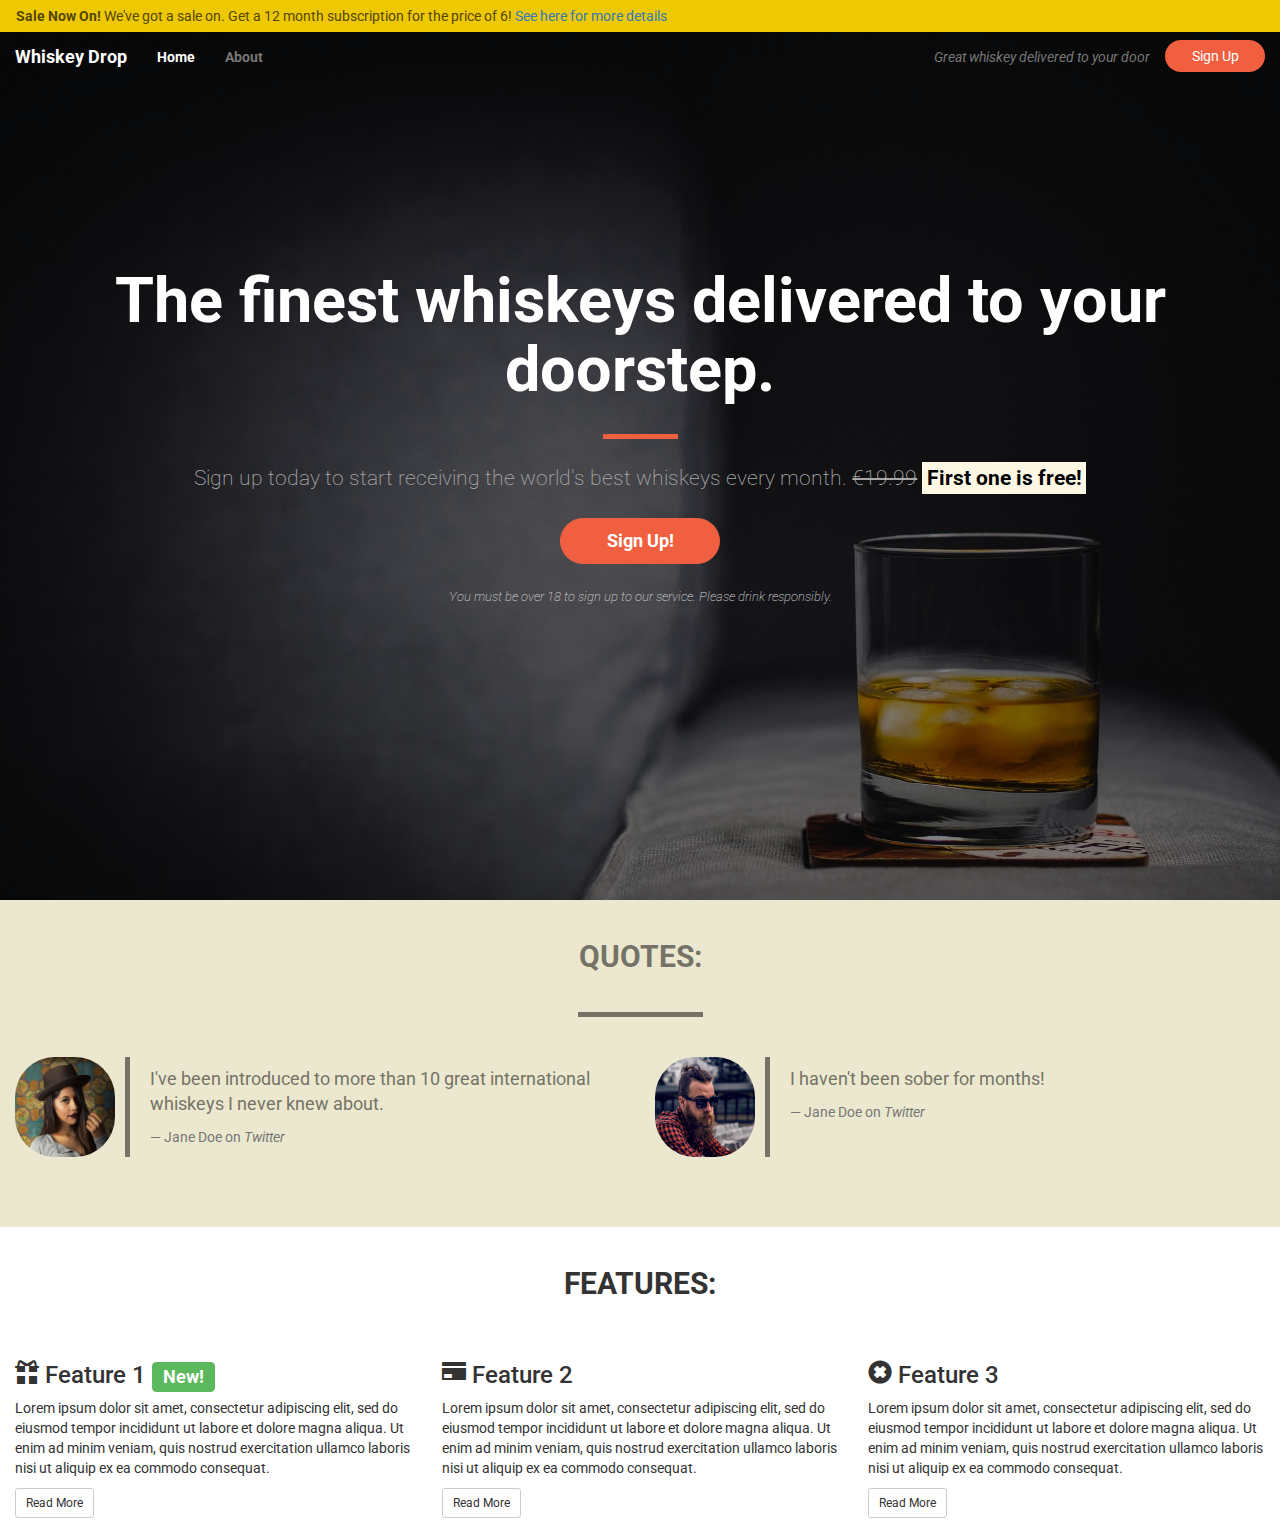
<file: index.html>
<!DOCTYPE html>
<html lang="en-us">

<head>
    <meta charset="utf-8">
    <meta name="viewport" content="width=device-width, initial-scale=1.0">
    <title>Whiskey Drop | Taste a new whiskey every month</title>
    <link rel="stylesheet" href="https://maxcdn.bootstrapcdn.com/bootstrap/3.3.7/css/bootstrap.min.css">
	<!-- Link to Google Font Styles below bootstrap link but above user stylesheet. -->
    <link href="https://fonts.googleapis.com/css?family=Roboto:400,400i,700,700i" rel="stylesheet">
    <link rel="stylesheet" href="css/style[challenge].css">
</head>

<body>
	<!-- Nav & Alert Elements Added back in-->
    <!--Nav-->
    <nav class="navbar navbar-default">
		<!--Alert moved to top of page because it was using too much real-estate under the callout  & because it was affecting Navbar view where it was-->
		<!--Alert-->	
		<!-- Alert container-->
		<div class="container-fluid alert-container hidden-xs">
			<div class="row">
				<div class="col-xs-12">
					<div class="site-wide-alert alert alert-warning"> <!-- site-wide-alert class added to target alert style-->
						<strong>Sale Now On!</strong> We've got a sale on. Get a 12 month subscription for the price of 6! <a href="">See here for more details</a>
					</div>
				</div>
			</div>
		</div>
		
        <div class="container-fluid">
            <!--Logo-->
            <div class="navbar-header">
                <a href="/" class="navbar-brand">
                    Whiskey Drop
                </a>
                <!-- Hamburger type Dropdown added and altered to suite style of page for mobile experience-->
				<button type="button" class="navbar-toggle collapsed" data-toggle="collapse" data-target="#navbar">
                    <span class="sr-only">Toggle navigation</span>
                    <span class="icon-bar"></span>
                    <span class="icon-bar"></span>
                    <span class="icon-bar"></span>
                </button>
            </div>
			
            <!--Navbar-->
            <ul class="nav navbar-nav">
                <li class="active"><a href="/">Home</a></li>
                <li><a href="">About</a></li>
                <li class="visible-xs"><a href="">Sign In</a></li>
            </ul>

            <!--Message-->
            <div class="navbar-header navbar-right hidden-xs">
                <a href="/login" class='btn btn-default navbar-btn'>Sign Up</a>
                <p class="navbar-text"><i>Great whiskey delivered to your door</i></p>
            </div>
        </div>
    </nav>
    
	<!-- Callout -->
	<!-- Callout container added -->
	<div class="container-fluid callout-container">
		<div class="opaque-overlay">&nbsp;</div>		
		<div class="row">
			<div class="col-xs-12">
				<section class="callout jumbotron text-center">
						<h1>The finest whiskeys delivered to your doorstep.</h1>
						<hr class='block-divider block-divider--orange'>
						<p class="lead">Sign up today to start receiving the world's best whiskeys every month. <s class="hidden-xs">€19.99</s> <span class="visible-xs"><br></span> <strong><mark>First one is free!</mark></strong></p>
						<p><button class="btn btn-lg btn--cta btn--red" data-toggle='modal' data-target='#signUpModal'>Sign Up!</button></p>
						<p class="text-muted"><small>You must be over 18 to sign up to our service. Please drink responsibly.</small></p>
				</section>
			</div>
		</div>		
	</div>	
	<!-- /.callout -->
	
	<!-- Quotes -->
	<!-- Quotes container added -->	
	<div class="container-fluid quotes-container"> 
		<section class="quotes">				
            <div class="row">
                <div class="col-xs-12">
                    <div class="page-header">
                        <h2 class="text-uppercase">Quotes:</h2>
                    </div>
                </div>
            </div>
			<hr class='block-divider block-divider--quotes'> <!-- adding block divider for quotes -->
            <div class="row">
                <div class="col-xs-12 col-md-6">
                    <div class="media">
                        <div class="media-left hidden-xs"> <!-- removing images on mobile -->
                            <img src="images/girl-image.png" class="img-circle media-object" height=100 width=100>
                        </div>
                        <div class="media-body">
                            <blockquote class="quote">
                                <p>I've been introduced to more than 10 great international whiskeys I never knew about.</p>
                                <footer>Jane Doe on <cite title="Twitter">Twitter</cite></footer>
                            </blockquote>
                        </div>
                    </div>
                </div>
                <div class="col-xs-12 col-md-6">
                    <div class="media">
                        <div class="media-left hidden-xs">
                            <img src="images/guy-image.png" class="img-circle media-object" height=100 width=100>
                        </div>
                        <div class="media-body">
                            <blockquote class="quote">
                                <p>I haven't been sober for months!</p>
                                <footer>Jane Doe on <cite title="Twitter">Twitter</cite></footer>
                            </blockquote>
                        </div>
                    </div>
                </div>
            </div>
        </section>
	</div>
    <!-- /.quotes -->

	<!-- Features -->
	<!-- Features container added -->	
	<div class="container-fluid Features-container">        
        <section class="features">
            <div class="row">
                <div class="col-xs-12">
                    <div class="page-header">
                        <h2 class="text-uppercase">Features:</h2>
                    </div>
                </div>
            </div>
            <div class="row">
                <div class="col-xs-12 col-md-6 col-lg-4">
                    <div class="feature">
                        <h3><span class="glyphicon glyphicon-gift hidden-xs"></span> Feature 1 <span class="label label-success">New!</span></h3>
                        <p>Lorem ipsum dolor sit amet, consectetur adipiscing elit, sed do eiusmod tempor incididunt ut labore et dolore magna aliqua. Ut enim ad minim veniam, quis nostrud exercitation ullamco laboris nisi ut aliquip ex ea commodo consequat.</p>
                        <p><a class="btn btn-sm btn-default" href="">Read More</a></p>
                    </div>
                </div>
                <div class="col-xs-12 col-md-6 col-lg-4">
                    <div class="feature">
                        <h3><span class="glyphicon glyphicon-credit-card hidden-xs"></span> Feature 2</h3>
                        <p>Lorem ipsum dolor sit amet, consectetur adipiscing elit, sed do eiusmod tempor incididunt ut labore et dolore magna aliqua. Ut enim ad minim veniam, quis nostrud exercitation ullamco laboris nisi ut aliquip ex ea commodo consequat.</p>
                        <p><a class="btn btn-sm btn-default" href="">Read More</a></p>
                    </div>
                </div>
                <div class="col-xs-12 hidden-md col-lg-4">
                    <div class="feature">
                        <h3><span class="glyphicon glyphicon-remove-sign hidden-xs"></span> Feature 3</h3>
                        <p>Lorem ipsum dolor sit amet, consectetur adipiscing elit, sed do eiusmod tempor incididunt ut labore et dolore magna aliqua. Ut enim ad minim veniam, quis nostrud exercitation ullamco laboris nisi ut aliquip ex ea commodo consequat.</p>
                        <p><a class="btn btn-sm btn-default" href="">Read More</a></p>
                    </div>
                </div>
            </div>
        </section>
    </div>
	<!-- /.features -->

    <!-- Modal -->
    <div class="modal fade" id="signUpModal" tabindex="-1" role="dialog" aria-labelledby="myModalLabel">
        <div class="modal-dialog" role="document">
            <div class="modal-content">
                <div class="modal-header">
                    <button type="button" class="close" data-dismiss="modal" aria-label="Close"><span aria-hidden="true">&times;</span></button>
                    <h4 class="modal-title" id="myModalLabel">Sign Up For Whiskey Drop!</h4>
                </div>
                <div class="modal-body">
                    <form>
                        <div class="form-group">
                            <label for="email">Email address</label>
                            <input type="email" class="form-control" id="email" placeholder="Email">
                            <p class="help-block">We'll never share your email address with anyone</p>
                        </div>
                        <div class="form-group">
                            <label for="password">Password</label>
                            <input type="password" class="form-control" id="password" placeholder="Password">
                        </div>
                        <div class="form-group">
                            <label for="passwordRepeat">Repeat Password</label>
                            <input type="password" class="form-control" id="passwordRepeat" placeholder="Repeat Your Password">
                        </div>
                        <button type="submit" class="btn btn-success">Sign Up!</button>
                    </form>
                </div>
            </div>
        </div>
    </div>

    <script src="https://code.jquery.com/jquery-3.2.1.min.js" integrity="sha256-hwg4gsxgFZhOsEEamdOYGBf13FyQuiTwlAQgxVSNgt4=" crossorigin="anonymous"></script>
    <script src="https://maxcdn.bootstrapcdn.com/bootstrap/3.3.7/js/bootstrap.min.js" integrity="sha384-Tc5IQib027qvyjSMfHjOMaLkfuWVxZxUPnCJA7l2mCWNIpG9mGCD8wGNIcPD7Txa" crossorigin="anonymous"></script>
</body>

</html>
</file>
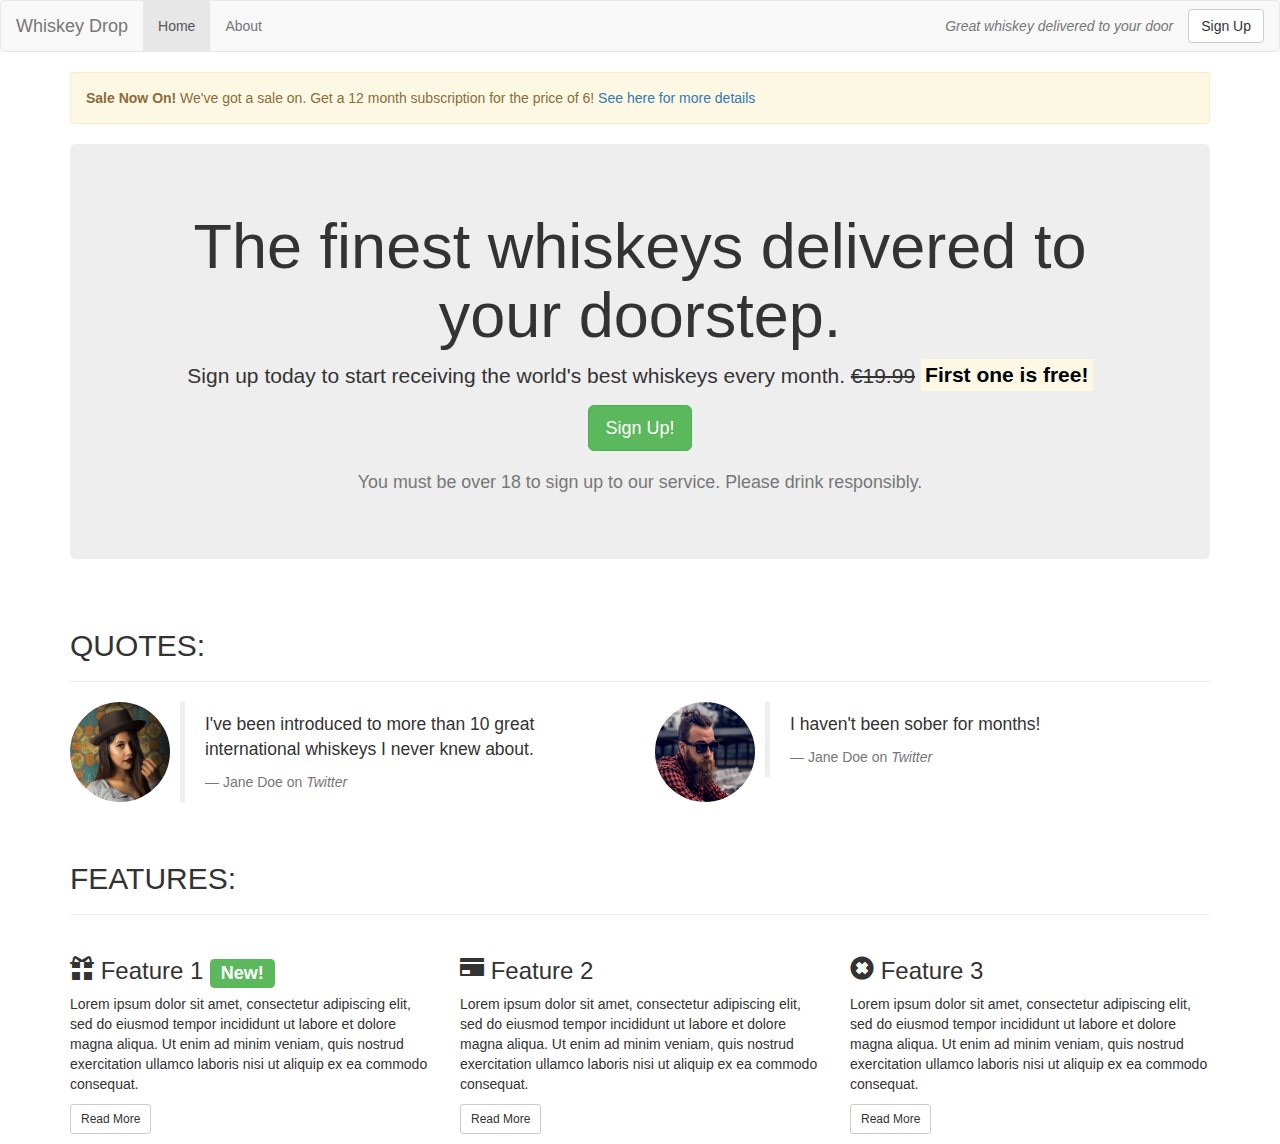
<file: 0.bootstrap-defaults.html>
<!DOCTYPE html>
<html lang="en-us">

<head>
    <meta charset="utf-8">
    <meta name="viewport" content="width=device-width, initial-scale=1.0">
    <title>Whiskey Drop | Taste a new whiskey every month</title>
    <link rel="stylesheet" href="https://maxcdn.bootstrapcdn.com/bootstrap/3.3.7/css/bootstrap.min.css">
</head>

<body>
    <!--Nav-->
    <nav class="navbar navbar-default">
        <div class="container-fluid">
            <!--Logo-->
            <div class="navbar-header">
                <a href="/" class="navbar-brand">
                    Whiskey Drop
                </a>
            </div>

            <!--Navbar-->
            <ul class="nav navbar-nav">
                <li class="active"><a href="/">Home</a></li>
                <li><a href="">About</a></li>
                <li class="visible-xs"><a href="">Sign In</a></li>
            </ul>

            <!--Message-->
            <div class="navbar-header navbar-right hidden-xs">
                <a href="/login" class='btn btn-default navbar-btn'>Sign Up</a>
                <p class="navbar-text"><i>Great whiskey delivered to your door</i></p>
            </div>
        </div>
    </nav>
    <article class="container">
        <!--Alert-->
        <div class="row hidden-xs">
            <div class="col-xs-12">
                <div class="alert alert-warning">
                    <strong>Sale Now On!</strong> We've got a sale on. Get a 12 month subscription for the price of 6! <a href="">See here for more details</a>
                </div>
            </div>
        </div>
        <!-- Callout -->
        <div class="row">
            <div class="col-xs-12">
                <section class="callout jumbotron text-center">
                    <h1>The finest whiskeys delivered to your doorstep.</h1>
                    <p class="lead">Sign up today to start receiving the world's best whiskeys every month. <s class="hidden-xs">€19.99</s> <span class="visible-xs"><br></span> <strong><mark>First one is free!</mark></strong></p>
                    <p><button class="btn btn-lg btn-success" data-toggle='modal' data-target='#signUpModal'>Sign Up!</button></p>
                    <p class="text-muted"><small>You must be over 18 to sign up to our service. Please drink responsibly.</small></p>
                </section>
            </div>
        </div>
        <!-- /.callout -->

        <!-- Quotes -->
        <section class="quotes">
            <div class="row">
                <div class="col-xs-12">
                    <div class="page-header">
                        <h2 class="text-uppercase">Quotes:</h2>
                    </div>
                </div>
            </div>
            <div class="row">
                <div class="col-xs-12 col-md-6">
                    <div class="media">
                        <div class="media-left hidden-xs">
                            <img src="images/girl-image.png" class="img-circle media-object" height=100 width=100>
                        </div>
                        <div class="media-body">
                            <blockquote class="quote">
                                <p>I've been introduced to more than 10 great international whiskeys I never knew about.</p>
                                <footer>Jane Doe on <cite title="Twitter">Twitter</cite></footer>
                            </blockquote>
                        </div>
                    </div>
                </div>
                <div class="col-xs-12 col-md-6">
                    <div class="media">
                        <div class="media-left hidden-xs">
                            <img src="images/guy-image.png" class="img-circle media-object" height=100 width=100>
                        </div>
                        <div class="media-body">
                            <blockquote class="quote">
                                <p>I haven't been sober for months!</p>
                                <footer>Jane Doe on <cite title="Twitter">Twitter</cite></footer>
                            </blockquote>
                        </div>
                    </div>
                </div>
            </div>
        </section>
        <!-- /.quotes -->

        <!-- Features -->
        <section class="features">
            <div class="row">
                <div class="col-xs-12">
                    <div class="page-header">
                        <h2 class="text-uppercase">Features:</h2>
                    </div>
                </div>
            </div>
            <div class="row">
                <div class="col-xs-12 col-md-6 col-lg-4">
                    <div class="feature">
                        <h3><span class="glyphicon glyphicon-gift hidden-xs"></span> Feature 1 <span class="label label-success">New!</span></h3>
                        <p>Lorem ipsum dolor sit amet, consectetur adipiscing elit, sed do eiusmod tempor incididunt ut labore et dolore magna aliqua. Ut enim ad minim veniam, quis nostrud exercitation ullamco laboris nisi ut aliquip ex ea commodo consequat.</p>
                        <p><a class="btn btn-sm btn-default" href="">Read More</a></p>
                    </div>
                </div>
                <div class="col-xs-12 col-md-6 col-lg-4">
                    <div class="feature">
                        <h3><span class="glyphicon glyphicon-credit-card hidden-xs"></span> Feature 2</h3>
                        <p>Lorem ipsum dolor sit amet, consectetur adipiscing elit, sed do eiusmod tempor incididunt ut labore et dolore magna aliqua. Ut enim ad minim veniam, quis nostrud exercitation ullamco laboris nisi ut aliquip ex ea commodo consequat.</p>
                        <p><a class="btn btn-sm btn-default" href="">Read More</a></p>
                    </div>
                </div>
                <div class="col-xs-12 hidden-md col-lg-4">
                    <div class="feature">
                        <h3><span class="glyphicon glyphicon-remove-sign hidden-xs"></span> Feature 3</h3>
                        <p>Lorem ipsum dolor sit amet, consectetur adipiscing elit, sed do eiusmod tempor incididunt ut labore et dolore magna aliqua. Ut enim ad minim veniam, quis nostrud exercitation ullamco laboris nisi ut aliquip ex ea commodo consequat.</p>
                        <p><a class="btn btn-sm btn-default" href="">Read More</a></p>
                    </div>
                </div>
            </div>
        </section>
        <!-- /.features -->
    </article>

    <!-- Modal -->
    <div class="modal fade" id="signUpModal" tabindex="-1" role="dialog" aria-labelledby="myModalLabel">
        <div class="modal-dialog" role="document">
            <div class="modal-content">
                <div class="modal-header">
                    <button type="button" class="close" data-dismiss="modal" aria-label="Close"><span aria-hidden="true">&times;</span></button>
                    <h4 class="modal-title" id="myModalLabel">Sign Up For Whiskey Drop!</h4>
                </div>
                <div class="modal-body">
                    <form>
                        <div class="form-group">
                            <label for="email">Email address</label>
                            <input type="email" class="form-control" id="email" placeholder="Email">
                            <p class="help-block">We'll never share your email address with anyone</p>
                        </div>
                        <div class="form-group">
                            <label for="password">Password</label>
                            <input type="password" class="form-control" id="password" placeholder="Password">
                        </div>
                        <div class="form-group">
                            <label for="passwordRepeat">Repeat Password</label>
                            <input type="password" class="form-control" id="passwordRepeat" placeholder="Repeat Your Password">
                        </div>
                        <button type="submit" class="btn btn-success">Sign Up!</button>
                    </form>
                </div>
            </div>
        </div>
    </div>

    <script src="https://code.jquery.com/jquery-3.2.1.min.js" integrity="sha256-hwg4gsxgFZhOsEEamdOYGBf13FyQuiTwlAQgxVSNgt4=" crossorigin="anonymous"></script>
    <script src="https://maxcdn.bootstrapcdn.com/bootstrap/3.3.7/js/bootstrap.min.js" integrity="sha384-Tc5IQib027qvyjSMfHjOMaLkfuWVxZxUPnCJA7l2mCWNIpG9mGCD8wGNIcPD7Txa" crossorigin="anonymous"></script>
</body>

</html>
</file>
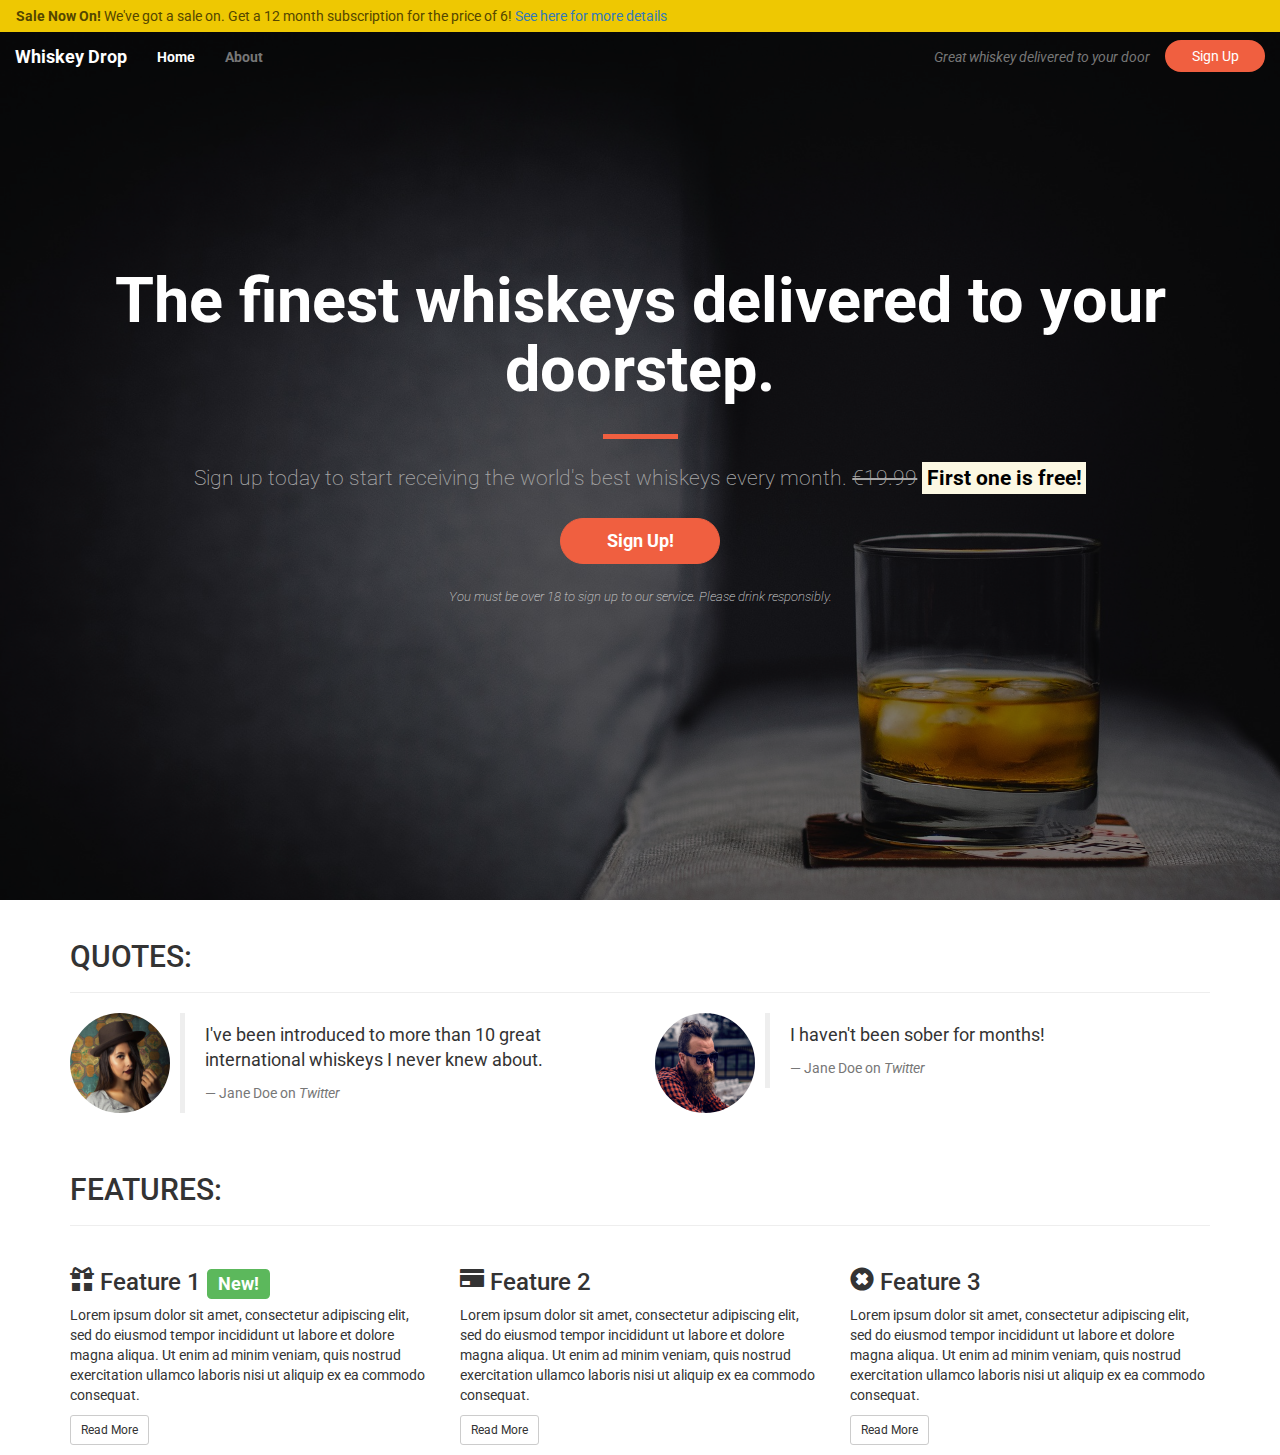
<file: 2.update-navs-alerts.html>
<!DOCTYPE html>
<html lang="en-us">

<head>
    <meta charset="utf-8">
    <meta name="viewport" content="width=device-width, initial-scale=1.0">
    <title>Whiskey Drop | Taste a new whiskey every month</title>
    <link rel="stylesheet" href="https://maxcdn.bootstrapcdn.com/bootstrap/3.3.7/css/bootstrap.min.css">
	<!-- Link to Google Font Styles below bootstrap link but above user stylesheet. -->
    <link href="https://fonts.googleapis.com/css?family=Roboto:400,400i,700,700i" rel="stylesheet">
    <link rel="stylesheet" href="css/style[navs-alerting].css">
</head>

<body>
	<!-- Nav & Alert Elements Added back in-->
    <!--Nav-->
    <nav class="navbar navbar-default">
		<!--Alert moved to top of page because it was using too much real-estate under the callout  & because it was affecting Navbar view where it was-->
		<!--Alert-->	
		<!-- Alert container-->
		<div class="container-fluid alert-container hidden-xs">
			<div class="row">
				<div class="col-xs-12">
					<div class="site-wide-alert alert alert-warning"> <!-- site-wide-alert class added to target alert style-->
						<strong>Sale Now On!</strong> We've got a sale on. Get a 12 month subscription for the price of 6! <a href="">See here for more details</a>
					</div>
				</div>
			</div>
		</div>
		
        <div class="container-fluid">
            <!--Logo-->
            <div class="navbar-header">
                <a href="/" class="navbar-brand">
                    Whiskey Drop
                </a>
                <!-- Hamburger type Dropdown added and altered to suite style of page for mobile experience-->
				<button type="button" class="navbar-toggle collapsed" data-toggle="collapse" data-target="#navbar">
                    <span class="sr-only">Toggle navigation</span>
                    <span class="icon-bar"></span>
                    <span class="icon-bar"></span>
                    <span class="icon-bar"></span>
                </button>
            </div>
			
            <!--Navbar-->
            <ul class="nav navbar-nav">
                <li class="active"><a href="/">Home</a></li>
                <li><a href="">About</a></li>
                <li class="visible-xs"><a href="">Sign In</a></li>
            </ul>

            <!--Message-->
            <div class="navbar-header navbar-right hidden-xs">
                <a href="/login" class='btn btn-default navbar-btn'>Sign Up</a>
                <p class="navbar-text"><i>Great whiskey delivered to your door</i></p>
            </div>
        </div>
    </nav>
    
	<!-- Callout -->
	<!-- Callout container added -->
	<div class="container-fluid callout-container">
		<div class="opaque-overlay">&nbsp;</div>		
		<div class="row">
			<div class="col-xs-12">
				<section class="callout jumbotron text-center">
						<h1>The finest whiskeys delivered to your doorstep.</h1>
						<hr class='block-divider block-divider--orange'>
						<p class="lead">Sign up today to start receiving the world's best whiskeys every month. <s class="hidden-xs">€19.99</s> <span class="visible-xs"><br></span> <strong><mark>First one is free!</mark></strong></p>
						<p><button class="btn btn-lg btn--cta btn--red" data-toggle='modal' data-target='#signUpModal'>Sign Up!</button></p>
						<p class="text-muted"><small>You must be over 18 to sign up to our service. Please drink responsibly.</small></p>
				</section>
			</div>
		</div>		
	</div>	
	<!-- /.callout -->
	
	<!-- Quotes -->
	<!-- Quotes container added -->	
	<div class="container quotes-container">        
        <section class="quotes">
            <div class="row">
                <div class="col-xs-12">
                    <div class="page-header">
                        <h2 class="text-uppercase">Quotes:</h2>
                    </div>
                </div>
            </div>
            <div class="row">
                <div class="col-xs-12 col-md-6">
                    <div class="media">
                        <div class="media-left hidden-xs">
                            <img src="images/girl-image.png" class="img-circle media-object" height=100 width=100>
                        </div>
                        <div class="media-body">
                            <blockquote class="quote">
                                <p>I've been introduced to more than 10 great international whiskeys I never knew about.</p>
                                <footer>Jane Doe on <cite title="Twitter">Twitter</cite></footer>
                            </blockquote>
                        </div>
                    </div>
                </div>
                <div class="col-xs-12 col-md-6">
                    <div class="media">
                        <div class="media-left hidden-xs">
                            <img src="images/guy-image.png" class="img-circle media-object" height=100 width=100>
                        </div>
                        <div class="media-body">
                            <blockquote class="quote">
                                <p>I haven't been sober for months!</p>
                                <footer>Jane Doe on <cite title="Twitter">Twitter</cite></footer>
                            </blockquote>
                        </div>
                    </div>
                </div>
            </div>
        </section>
	</div>
    <!-- /.quotes -->

	<!-- Features -->
	<!-- Features container added -->	
	<div class="container Features-container">        
        <section class="features">
            <div class="row">
                <div class="col-xs-12">
                    <div class="page-header">
                        <h2 class="text-uppercase">Features:</h2>
                    </div>
                </div>
            </div>
            <div class="row">
                <div class="col-xs-12 col-md-6 col-lg-4">
                    <div class="feature">
                        <h3><span class="glyphicon glyphicon-gift hidden-xs"></span> Feature 1 <span class="label label-success">New!</span></h3>
                        <p>Lorem ipsum dolor sit amet, consectetur adipiscing elit, sed do eiusmod tempor incididunt ut labore et dolore magna aliqua. Ut enim ad minim veniam, quis nostrud exercitation ullamco laboris nisi ut aliquip ex ea commodo consequat.</p>
                        <p><a class="btn btn-sm btn-default" href="">Read More</a></p>
                    </div>
                </div>
                <div class="col-xs-12 col-md-6 col-lg-4">
                    <div class="feature">
                        <h3><span class="glyphicon glyphicon-credit-card hidden-xs"></span> Feature 2</h3>
                        <p>Lorem ipsum dolor sit amet, consectetur adipiscing elit, sed do eiusmod tempor incididunt ut labore et dolore magna aliqua. Ut enim ad minim veniam, quis nostrud exercitation ullamco laboris nisi ut aliquip ex ea commodo consequat.</p>
                        <p><a class="btn btn-sm btn-default" href="">Read More</a></p>
                    </div>
                </div>
                <div class="col-xs-12 hidden-md col-lg-4">
                    <div class="feature">
                        <h3><span class="glyphicon glyphicon-remove-sign hidden-xs"></span> Feature 3</h3>
                        <p>Lorem ipsum dolor sit amet, consectetur adipiscing elit, sed do eiusmod tempor incididunt ut labore et dolore magna aliqua. Ut enim ad minim veniam, quis nostrud exercitation ullamco laboris nisi ut aliquip ex ea commodo consequat.</p>
                        <p><a class="btn btn-sm btn-default" href="">Read More</a></p>
                    </div>
                </div>
            </div>
        </section>
    </div>
	<!-- /.features -->

    <!-- Modal -->
    <div class="modal fade" id="signUpModal" tabindex="-1" role="dialog" aria-labelledby="myModalLabel">
        <div class="modal-dialog" role="document">
            <div class="modal-content">
                <div class="modal-header">
                    <button type="button" class="close" data-dismiss="modal" aria-label="Close"><span aria-hidden="true">&times;</span></button>
                    <h4 class="modal-title" id="myModalLabel">Sign Up For Whiskey Drop!</h4>
                </div>
                <div class="modal-body">
                    <form>
                        <div class="form-group">
                            <label for="email">Email address</label>
                            <input type="email" class="form-control" id="email" placeholder="Email">
                            <p class="help-block">We'll never share your email address with anyone</p>
                        </div>
                        <div class="form-group">
                            <label for="password">Password</label>
                            <input type="password" class="form-control" id="password" placeholder="Password">
                        </div>
                        <div class="form-group">
                            <label for="passwordRepeat">Repeat Password</label>
                            <input type="password" class="form-control" id="passwordRepeat" placeholder="Repeat Your Password">
                        </div>
                        <button type="submit" class="btn btn-success">Sign Up!</button>
                    </form>
                </div>
            </div>
        </div>
    </div>

    <script src="https://code.jquery.com/jquery-3.2.1.min.js" integrity="sha256-hwg4gsxgFZhOsEEamdOYGBf13FyQuiTwlAQgxVSNgt4=" crossorigin="anonymous"></script>
    <script src="https://maxcdn.bootstrapcdn.com/bootstrap/3.3.7/js/bootstrap.min.js" integrity="sha384-Tc5IQib027qvyjSMfHjOMaLkfuWVxZxUPnCJA7l2mCWNIpG9mGCD8wGNIcPD7Txa" crossorigin="anonymous"></script>
</body>

</html>
</file>
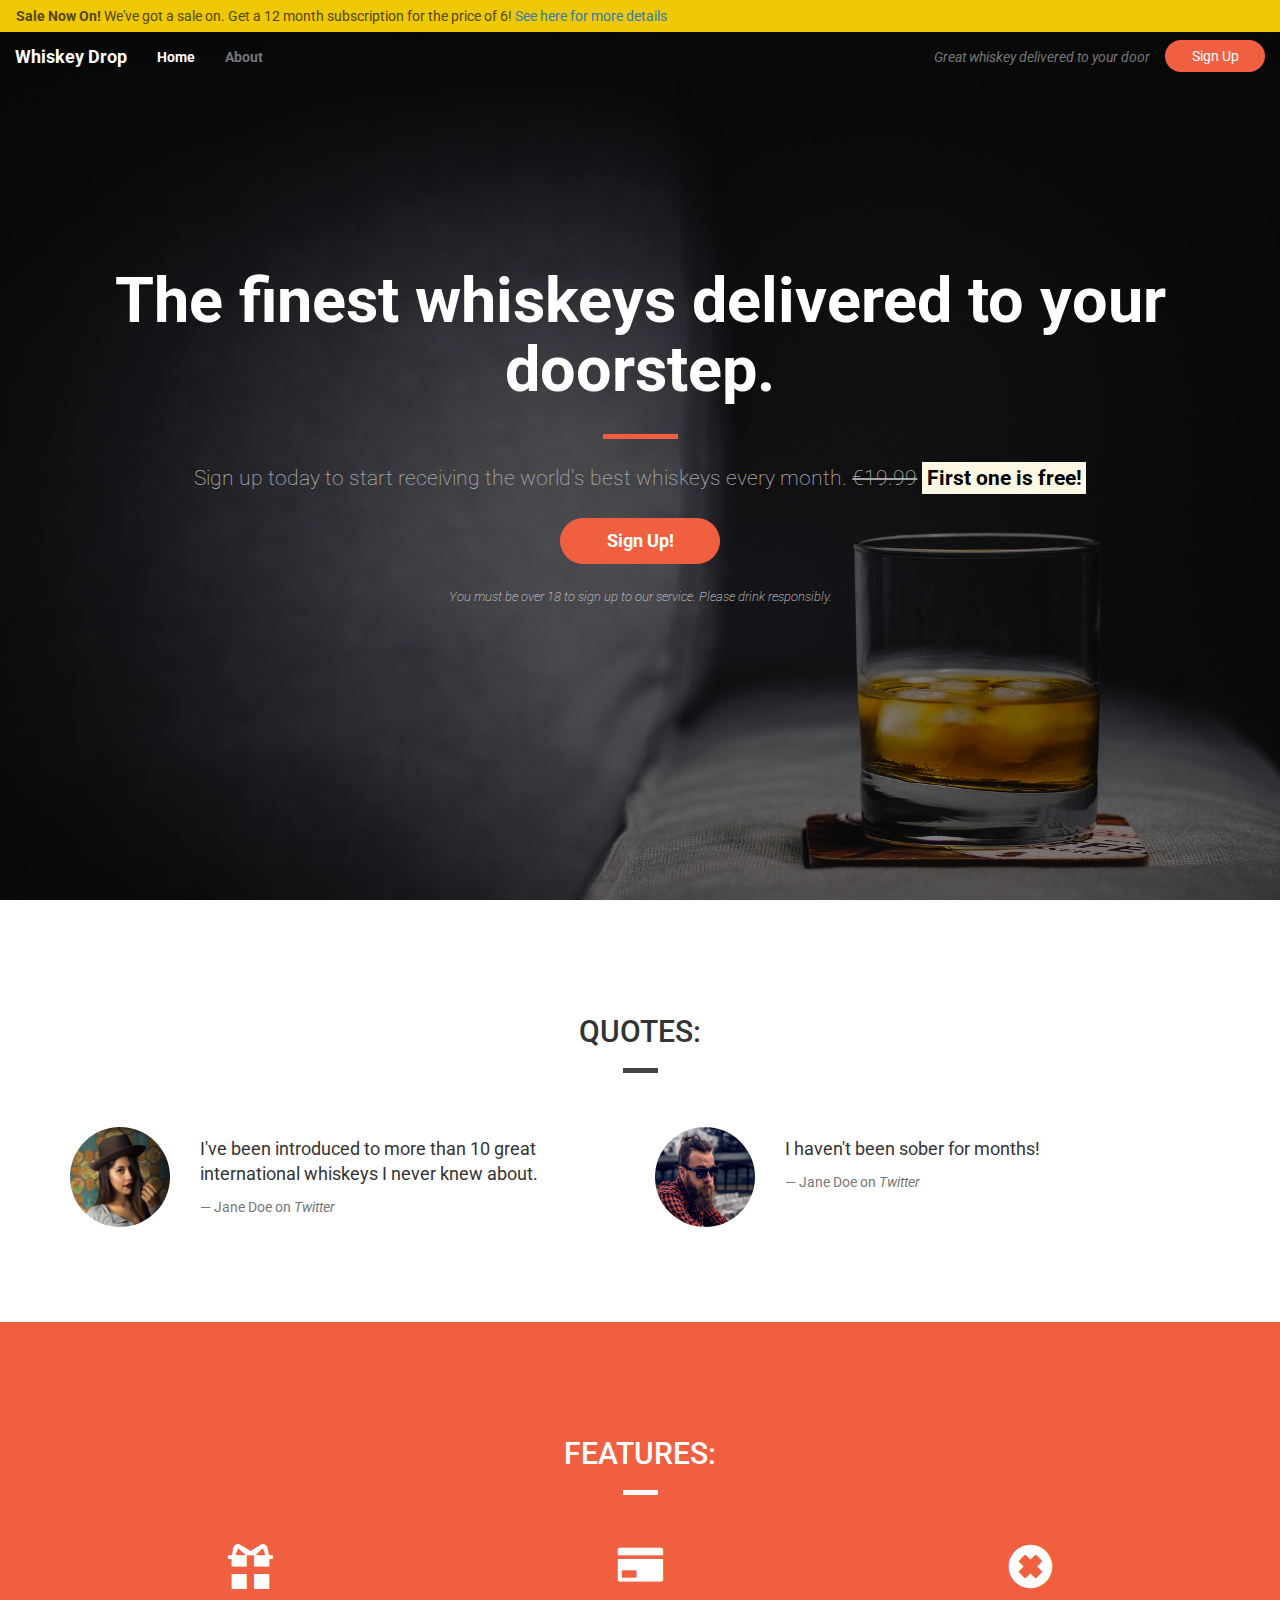
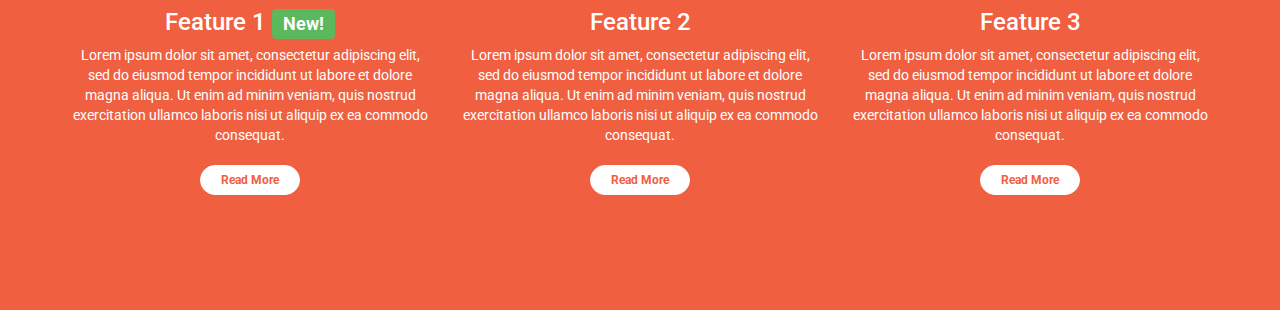
<file: 3.update-content.html>
<!DOCTYPE html>
<html lang="en-us">

<head>
    <meta charset="utf-8">
    <meta name="viewport" content="width=device-width, initial-scale=1.0">
    <title>Whiskey Drop | Taste a new whiskey every month</title>
    <link rel="stylesheet" href="https://maxcdn.bootstrapcdn.com/bootstrap/3.3.7/css/bootstrap.min.css">
    <link href="https://fonts.googleapis.com/css?family=Roboto:400,400i,700,700i" rel="stylesheet">
    <link rel="stylesheet" href="css/style[content].css">
</head>

<body>
    <nav class="navbar navbar-default">
        <div class="container-fluid alert-container hidden-xs">
            <div class="row">
                <div class="col-xs-12">
                    <div class="site-wide-alert alert alert-warning">
                        <strong>Sale Now On!</strong> We've got a sale on. Get a 12 month subscription for the price of 6! <a href="">See here for more details</a>
                    </div>
                </div>
            </div>
        </div>

        <div class="container-fluid">
            <div class="navbar-header">
                <a href="/" class="navbar-brand">
                    Whiskey Drop
                </a>
                <button type="button" class="navbar-toggle collapsed" data-toggle="collapse" data-target="#navbar">
                    <span class="sr-only">Toggle navigation</span>
                    <span class="icon-bar"></span>
                    <span class="icon-bar"></span>
                    <span class="icon-bar"></span>
                </button>
            </div>

            <div class="navbar-collapse collapse" id="navbar">
                <ul class="nav navbar-nav">
                    <li class="active"><a href="/">Home</a></li>
                    <li><a href="">About</a></li>
                    <li class="visible-xs"><a href="">Sign In</a></li>
                </ul>

                <div class="navbar-header navbar-right hidden-xs">
                    <a href="/login" class='btn btn-default navbar-btn'>Sign Up</a>
                    <p class="navbar-text"><i>Great whiskey delivered to your door</i></p>
                </div>
            </div>
        </div>
    </nav>
    <div class="container-fluid callout-container">
        <div class="opaque-overlay">&nbsp;</div>
        <!-- Callout -->
        <div class="row">
            <div class="col-xs-12">
                <section class="callout jumbotron text-center">
                    <h1>The finest whiskeys delivered to your doorstep.</h1>
                    <hr class='block-divider block-divider--orange'>
                    <p class="lead">Sign up today to start receiving the world's best whiskeys every month. <s class="hidden-xs">€19.99</s> <span class="visible-xs"><br></span> <strong><mark>First one is free!</mark></strong></p>
                    <p><button class="btn btn-lg btn--cta btn--red" data-toggle='modal' data-target='#signUpModal'>Sign Up!</button></p>
                    <p class="text-muted"><small>You must be over 18 to sign up to our service. Please drink responsibly.</small></p>
                </section>
            </div>
        </div>
        <!-- /.callout -->
    </div>

    <div class="container-wrapper"> <!-- container wrapper added to encircle content section and stretch to full width of page-->
        <div class="container quotes-container content-container">
            <!-- Quotes -->
            <section class="quotes">
                <div class="row">
                    <div class="col-xs-12">
                        <div class="page-header">
                            <h2 class="text-uppercase">Quotes:</h2>
                            <hr class="block-divider block-divider--short"><!-- block dividers modified from defaults -->
                        </div>
                    </div>
                </div>
                <div class="row">
                    <div class="col-xs-12 col-md-6">
                        <div class="media">
                            <div class="media-left">
                                <img src="images/girl-image.png" class="img-circle media-object" height=100 width=100>
                            </div>
                            <div class="media-body">
                                <blockquote class="quote">
                                    <p>I've been introduced to more than 10 great international whiskeys I never knew about.</p>
                                    <footer>Jane Doe on <cite title="Twitter">Twitter</cite></footer>
                                </blockquote>
                            </div>
                        </div>
                    </div>
                    <div class="col-xs-12 col-md-6">
                        <div class="media">
                            <div class="media-left">
                                <img src="images/guy-image.png" class="img-circle media-object" height=100 width=100>
                            </div>
                            <div class="media-body">
                                <blockquote class="quote">
                                    <p>I haven't been sober for months!</p>
                                    <footer>Jane Doe on <cite title="Twitter">Twitter</cite></footer>
                                </blockquote>
                            </div>
                        </div>
                    </div>
                </div>
            </section>
            <!-- /.quotes -->
        </div>
    </div>

    <div class="container-wrapper container-wrapper--red"> <!-- Additional container wrapper class added to modify colour of page width section-->
        <div class="container features-container content-container">
            <!-- Features -->
            <section class="features">
                <div class="row">
                    <div class="col-xs-12">
                        <div class="page-header"><!-- page header added to modify margins and padding between content sections -->
                            <h2 class="text-uppercase">Features:</h2>
                            <hr class="block-divider block-divider--short block-divider--white"> <!-- block dividers modified from defaults -->
                        </div>
                    </div>
                </div>
                <div class="row">
                    <div class="col-xs-12 col-md-6 col-lg-4">
                        <div class="feature">
                            <h3><span class="glyphicon glyphicon-gift hidden-xs"></span> Feature 1 <span class="label label-success">New!</span></h3>
                            <p>Lorem ipsum dolor sit amet, consectetur adipiscing elit, sed do eiusmod tempor incididunt ut labore et dolore magna aliqua. Ut enim ad minim veniam, quis nostrud exercitation ullamco laboris nisi ut aliquip ex ea commodo consequat.
                            </p>
                            <p><a class="btn btn-sm btn-default" href="">Read More</a></p>
                        </div>
                    </div>
                    <div class="col-xs-12 col-md-6 col-lg-4">
                        <div class="feature">
                            <h3><span class="glyphicon glyphicon-credit-card hidden-xs"></span> Feature 2</h3>
                            <p>Lorem ipsum dolor sit amet, consectetur adipiscing elit, sed do eiusmod tempor incididunt ut labore et dolore magna aliqua. Ut enim ad minim veniam, quis nostrud exercitation ullamco laboris nisi ut aliquip ex ea commodo consequat.
                            </p>
                            <p><a class="btn btn-sm btn-default" href="">Read More</a></p>
                        </div>
                    </div>
                    <div class="col-xs-12 hidden-md col-lg-4">
                        <div class="feature">
                            <h3><span class="glyphicon glyphicon-remove-sign hidden-xs"></span> Feature 3</h3>
                            <p>Lorem ipsum dolor sit amet, consectetur adipiscing elit, sed do eiusmod tempor incididunt ut labore et dolore magna aliqua. Ut enim ad minim veniam, quis nostrud exercitation ullamco laboris nisi ut aliquip ex ea commodo consequat.
                            </p>
                            <p><a class="btn btn-sm btn-default" href="">Read More</a></p>
                        </div>
                    </div>
                </div>
            </section>
            <!-- /.features -->
        </div>
    </div>

    <!-- Modal -->
    <div class="modal fade" id="signUpModal" tabindex="-1" role="dialog" aria-labelledby="myModalLabel">
        <div class="modal-dialog" role="document">
            <div class="modal-content">
                <div class="modal-header">
                    <button type="button" class="close" data-dismiss="modal" aria-label="Close"><span aria-hidden="true">&times;</span></button>
                    <h4 class="modal-title" id="myModalLabel">Sign Up For Whiskey Drop!</h4>
                </div>
                <div class="modal-body">
                    <form>
                        <div class="form-group">
                            <label for="email">Email address</label>
                            <input type="email" class="form-control" id="email" placeholder="Email">
                            <p class="help-block">We'll never share your email address with anyone</p>
                        </div>
                        <div class="form-group">
                            <label for="password">Password</label>
                            <input type="password" class="form-control" id="password" placeholder="Password">
                        </div>
                        <div class="form-group">
                            <label for="passwordRepeat">Repeat Password</label>
                            <input type="password" class="form-control" id="passwordRepeat" placeholder="Repeat Your Password">
                        </div>
                        <button type="submit" class="btn btn-success">Sign Up!</button>
                    </form>
                </div>
            </div>
        </div>
    </div>

    <script src="https://code.jquery.com/jquery-3.2.1.min.js" integrity="sha256-hwg4gsxgFZhOsEEamdOYGBf13FyQuiTwlAQgxVSNgt4=" crossorigin="anonymous"></script>
    <script src="https://maxcdn.bootstrapcdn.com/bootstrap/3.3.7/js/bootstrap.min.js" integrity="sha384-Tc5IQib027qvyjSMfHjOMaLkfuWVxZxUPnCJA7l2mCWNIpG9mGCD8wGNIcPD7Txa" crossorigin="anonymous"></script>
</body>

</html>
</file>
<file: css/style[challenge].css>
body {
    font-family: 'Roboto', sans-serif; /*Google Fonts*/
}

/* Alert Styles*/

/* alert container expanded to full wdth of page */


.alert-container .col-xs-12 {
	/*alert container margins and container width targeted*/
    padding-left: 0;
    padding-right: 0;
}

.site-wide-alert {
	/*alert colour, height & edges targetted*/
    color: #544600;
    background-color: #eec802;
    border-color: #eec802;
    padding: 5px 15px; 
    margin-bottom: 0;
    border: 1px solid transparent;
    border-radius: 0;
}


/*/.alert styles*/

/*Nav Styles*/
/* Navbar */

/*Navbar positioned absolutely - changed to place it ontop and infront of the Callout element
  while also removing the margin*/
.navbar {
    margin-bottom: 0;
    position: absolute;
    top: 0;
    left: 0;
    width: 100%;
    z-index: 1; /*Z-index used to bring it to front after positioning it absolutely*/
	background-color: transparent; /*Navbar background set to transparent to ensure whiskey image is uninterupted*/
    border: 0;
}


/*Increased specificity to override the default bootstrap styles*/
/* Altering bootstrap default hamburger nav dropdown for mobile experience */
.navbar-default .navbar-collapse {
    border-color: transparent
}

.navbar-default .navbar-toggle {
    border: 0;
}

.navbar-default .navbar-toggle:hover {
    background-color: transparent;
}

.navbar-default .navbar-toggle .icon-bar {
    background-color: white;
}

.navbar .navbar-brand {
    font-weight: bold;
    color: white;
}

.navbar .navbar-brand:hover {
    color: white;
}

.navbar-default .navbar-nav a {
    font-weight: bold;
}

.navbar-default .navbar-nav>.active>a,
.navbar-default .navbar-nav>.active>a:focus,
.navbar-default .navbar-nav>.active>a:hover {
    color: white;
    background: transparent;
}

.navbar-default .navbar-nav>li>a:focus,
.navbar-default .navbar-nav>li>a:hover {
    color: white;
}



/* modify style of navbar signup button changes background to orange and rounds edges of button */
.navbar-btn {
    border: 0;
    border-radius: 16px;
    width: 100px;
    background-color: #f05f40;
    color: white;
}
/*style hover action for navbar button*/
.navbar-btn:hover {
    background-color: #df4929;
    border-color: #df4929;
    color: white;
}
/*/.nav styles*/


/* Containers */



.features-container {
	
}



/*Callout Styles*/

.callout-container {
    /* vh- is Viewport Height feature that allows you to stretch image to entire height of browser page*/
	
	height: 100vh;
	
	/*Whiskey image from the net with vendor specific tags*/
    background: url('../images/whiskey-background.jpg') no-repeat center center fixed;
    -webkit-background-size: cover;
    -moz-background-size: cover;
    -o-background-size: cover;
    background-size: cover;
	
	/*Flexbox used for aligning text to center*/
	
    display: flex;
    align-items: center;
    justify-content: center;

    position: relative;
}

.opaque-overlay {
	/* add opaque overlay to sit on top of background image using rgba colour to affect transparency  */
    position: absolute;
    top: 0;
    left: 0;
    height: 100%;
    width: 100%;
    background-color: rgba(0, 0, 0, 0.5);
}


/* Modify bootstrap default jumbotron style by increasing specificity */
/*Jumbotron*/


/*Jumbotron element background transparency*/
.jumbotron {
    background-color: transparent;
}

/*Jumbotron header text*/
.jumbotron h1 {
    color: white;
    font-weight: bold;
    margin-bottom: 30px;
    color: white;
}

/*Jumbotron lead text*/
.jumbotron .lead {
    color: #a7a7a7;
    margin: 25px 0;
}

/*Jumbotron footer text*/
.jumbotron small {
    font-size: 60%;
    font-style: italic;
    color: #d0d0d0;
}


/* Modify bootstrap default block divider elements*/
/* Block dividers */


.block-divider {
    width: 75px;
    height: 5px;
    border: 0;
    background-color: #444;
}

.block-divider--orange {
    background-color: #f05f40;
}

.block-divider--white {
    background-color: white;
}

.block-divider--short {
    width: 35px;
}

.block-divider--quotes { /* applying quotes specific divider*/
    width: 125px;
	background-color: #757367;
	margin-bottom: 40px;
}


/* Buttons */

.btn--cta {
    font-weight: bold;
    border-radius: 23px;
    width: 160px;
}

.btn--red {
    color: white;
    background-color: #f05f40;
    border-color: #f05f40;
}

/*Pseudo element hover states modified*/

.btn--red:hover,
.btn--red:active,
.btn--red:focus,
.btn--red:active:focus {
    background-color: #df4929;
    border-color: #df4929;
    color: white;
}

/*/.callout styles*/


/* Quotes Styles*/

.quotes-container {
	background-color:#ece8cf; /*change quotes background colour to make it disctinct from features section*/
	padding-bottom: 50px;
	color: #757367; /* text a few shades darker than background colour */
}

.page-header {
	border-bottom: 0;
}

.page-header h2{
	text-align:center;
	font-weight:bold;
}

.quotes .page-header {
    margin-bottom: 0px;
}

blockquote { /*modifying default bootstrap behaviour*/
    padding: 10px 20px;
    margin: 0 0 20px;
    font-size: 17.5px;
    border-left: 5px solid #757367; /* Making border colour same as text */
	display: inline-block; /* to give border same height for both images */
    height: 100px;
}


.img-circle {
    border-radius: 40%; /*modifying default bootstrap behaviour*/
}

/*/.quotes styles*/
</file>
<file: css/style[navs-alerting].css>
body {
    font-family: 'Roboto', sans-serif; /*Google Fonts*/
}

/* Alert Styles*/

/* alert container expanded to full wdth of page */


.alert-container .col-xs-12 {
	/*alert container margins and container width targeted*/
    padding-left: 0;
    padding-right: 0;
}

.site-wide-alert {
	/*alert colour, height & edges targetted*/
    color: #544600;
    background-color: #eec802;
    border-color: #eec802;
    padding: 5px 15px; 
    margin-bottom: 0;
    border: 1px solid transparent;
    border-radius: 0;
}


/*/.alert styles*/

/*Nav Styles*/
/* Navbar */

/*Navbar positioned absolutely - changed to place it ontop and infront of the Callout element
  while also removing the margin*/
.navbar {
    margin-bottom: 0;
    position: absolute;
    top: 0;
    left: 0;
    width: 100%;
    z-index: 1; /*Z-index used to bring it to front after positioning it absolutely*/
	background-color: transparent; /*Navbar background set to transparent to ensure whiskey image is uninterupted*/
    border: 0;
}


/*Increased specificity to override the default bootstrap styles*/
/* Altering bootstrap default hamburger nav dropdown for mobile experience */
.navbar-default .navbar-collapse {
    border-color: transparent
}

.navbar-default .navbar-toggle {
    border: 0;
}

.navbar-default .navbar-toggle:hover {
    background-color: transparent;
}

.navbar-default .navbar-toggle .icon-bar {
    background-color: white;
}

.navbar .navbar-brand {
    font-weight: bold;
    color: white;
}

.navbar .navbar-brand:hover {
    color: white;
}

.navbar-default .navbar-nav a {
    font-weight: bold;
}

.navbar-default .navbar-nav>.active>a,
.navbar-default .navbar-nav>.active>a:focus,
.navbar-default .navbar-nav>.active>a:hover {
    color: white;
    background: transparent;
}

.navbar-default .navbar-nav>li>a:focus,
.navbar-default .navbar-nav>li>a:hover {
    color: white;
}



/* modify style of navbar signup button changes background to orange and rounds edges of button */
.navbar-btn {
    border: 0;
    border-radius: 16px;
    width: 100px;
    background-color: #f05f40;
    color: white;
}
/*style hover action for navbar button*/
.navbar-btn:hover {
    background-color: #df4929;
    border-color: #df4929;
    color: white;
}
/*/.nav styles*/


/* Containers */



.quotes-container {
	
}
.features-container {
	
}



/*Callout Styles*/

.callout-container {
    /* vh- is Viewport Height feature that allows you to stretch image to entire height of browser page*/
	
	height: 100vh;
	
	/*Whiskey image from the net with vendor specific tags*/
    background: url('../images/whiskey-background.jpg') no-repeat center center fixed;
    -webkit-background-size: cover;
    -moz-background-size: cover;
    -o-background-size: cover;
    background-size: cover;
	
	/*Flexbox used for aligning text to center*/
	
    display: flex;
    align-items: center;
    justify-content: center;

    position: relative;
}

.opaque-overlay {
	/* add opaque overlay to sit on top of background image using rgba colour to affect transparency  */
    position: absolute;
    top: 0;
    left: 0;
    height: 100%;
    width: 100%;
    background-color: rgba(0, 0, 0, 0.5);
}


/* Modify bootstrap default jumbotron style by increasing specificity */
/*Jumbotron*/


/*Jumbotron element background transparency*/
.jumbotron {
    background-color: transparent;
}

/*Jumbotron header text*/
.jumbotron h1 {
    color: white;
    font-weight: bold;
    margin-bottom: 30px;
    color: white;
}

/*Jumbotron lead text*/
.jumbotron .lead {
    color: #a7a7a7;
    margin: 25px 0;
}

/*Jumbotron footer text*/
.jumbotron small {
    font-size: 60%;
    font-style: italic;
    color: #d0d0d0;
}


/* Modify bootstrap default block divider elements*/
/* Block dividers */


.block-divider {
    width: 75px;
    height: 5px;
    border: 0;
    background-color: #444;
}

.block-divider--orange {
    background-color: #f05f40;
}

.block-divider--white {
    background-color: white;
}

.block-divider--short {
    width: 35px;
}


/* Buttons */

.btn--cta {
    font-weight: bold;
    border-radius: 23px;
    width: 160px;
}

.btn--red {
    color: white;
    background-color: #f05f40;
    border-color: #f05f40;
}

/*Pseudo element hover states modified*/

.btn--red:hover,
.btn--red:active,
.btn--red:focus,
.btn--red:active:focus {
    background-color: #df4929;
    border-color: #df4929;
    color: white;
}

/*/.callout styles*/
</file>
<file: css/style[content].css>
body {
    font-family: 'Roboto', sans-serif; /*Google Fonts*/
}

/* Alert Styles*/

/* alert container expanded to full wdth of page */


.alert-container .col-xs-12 {
	/*alert container margins and container width targeted*/
    padding-left: 0;
    padding-right: 0;
}

.site-wide-alert {
	/*alert colour, height & edges targetted*/
    color: #544600;
    background-color: #eec802;
    border-color: #eec802;
    padding: 5px 15px; 
    margin-bottom: 0;
    border: 1px solid transparent;
    border-radius: 0;
}


/*/.alert styles*/

/*Nav Styles*/
/* Navbar */

/*Navbar positioned absolutely - changed to place it ontop and infront of the Callout element
  while also removing the margin*/
.navbar {
    margin-bottom: 0;
    position: absolute;
    top: 0;
    left: 0;
    width: 100%;
    z-index: 1; /*Z-index used to bring it to front after positioning it absolutely*/
	background-color: transparent; /*Navbar background set to transparent to ensure whiskey image is uninterupted*/
    border: 0;
}


/*Increased specificity to override the default bootstrap styles*/
/* Altering bootstrap default hamburger nav dropdown for mobile experience */
.navbar-default .navbar-collapse {
    border-color: transparent
}

.navbar-default .navbar-toggle {
    border: 0;
}

.navbar-default .navbar-toggle:hover {
    background-color: transparent;
}

.navbar-default .navbar-toggle .icon-bar {
    background-color: white;
}

.navbar .navbar-brand {
    font-weight: bold;
    color: white;
}

.navbar .navbar-brand:hover {
    color: white;
}

.navbar-default .navbar-nav a {
    font-weight: bold;
}

.navbar-default .navbar-nav>.active>a,
.navbar-default .navbar-nav>.active>a:focus,
.navbar-default .navbar-nav>.active>a:hover {
    color: white;
    background: transparent;
}

.navbar-default .navbar-nav>li>a:focus,
.navbar-default .navbar-nav>li>a:hover {
    color: white;
}



/* modify style of navbar signup button changes background to orange and rounds edges of button */
.navbar-btn {
    border: 0;
    border-radius: 16px;
    width: 100px;
    background-color: #f05f40;
    color: white;
}
/*style hover action for navbar button*/
.navbar-btn:hover {
    background-color: #df4929;
    border-color: #df4929;
    color: white;
}
/*/.nav styles*/



/*Callout Styles*/

.callout-container {
    /* vh- is Viewport Height feature that allows you to stretch image to entire height of browser page*/
	
	height: 100vh;
	
	/*Whiskey image from the net with vendor specific tags*/
    background: url('../images/whiskey-background.jpg') no-repeat center center fixed;
    -webkit-background-size: cover;
    -moz-background-size: cover;
    -o-background-size: cover;
    background-size: cover;
	
	/*Flexbox used for aligning text to center*/
	
    display: flex;
    align-items: center;
    justify-content: center;

    position: relative;
}

.opaque-overlay {
	/* add opaque overlay to sit on top of background image using rgba colour to affect transparency  */
    position: absolute;
    top: 0;
    left: 0;
    height: 100%;
    width: 100%;
    background-color: rgba(0, 0, 0, 0.5);
}


/* Modify bootstrap default jumbotron style by increasing specificity */
/*Jumbotron*/


/*Jumbotron element background transparency*/
.jumbotron {
    background-color: transparent;
}

/*Jumbotron header text*/
.jumbotron h1 {
    color: white;
    font-weight: bold;
    margin-bottom: 30px;
    color: white;
}

/*Jumbotron lead text*/
.jumbotron .lead {
    color: #a7a7a7;
    margin: 25px 0;
}

/*Jumbotron footer text*/
.jumbotron small {
    font-size: 60%;
    font-style: italic;
    color: #d0d0d0;
}


/* Modify bootstrap default block divider elements*/
/* Block dividers */


.block-divider {
    width: 75px;
    height: 5px;
    border: 0;
    background-color: #444;
}

.block-divider--orange {
    background-color: #f05f40;
}

.block-divider--white {
    background-color: white;
}

.block-divider--short {
    width: 35px;
}


/* Buttons */

.btn--cta {
    font-weight: bold;
    border-radius: 23px;
    width: 160px;
}

.btn--red {
    color: white;
    background-color: #f05f40;
    border-color: #f05f40;
}

/*Pseudo element hover states modified*/

.btn--red:hover,
.btn--red:active,
.btn--red:focus,
.btn--red:active:focus {
    background-color: #df4929;
    border-color: #df4929;
    color: white;
}

/*/.callout styles*/


/* Quotes & Feature Content Styles*/


/*Containers*/



.content-container {
    padding-top: 75px;
    padding-bottom: 75px;
}

/* container wrapper added to encircle content section and stretch to full width of page */

.container-wrapper {}

/* Additional container wrapper class added to modify colour of page width section */
.container-wrapper--red {
    background-color: #f05f40;
    color: white;
}




/* Page Headers */

.page-header {
    margin-bottom: 0;
    border-bottom: 0;
    text-align: center;
}

.page-header h2 {
    margin-top: 0;
}

/* Quotes */

.quotes .page-header {
    margin-bottom: 25px;
}

blockquote.quote {
    border-left: 0;
}

/* Features */

.feature {
    text-align: center;
    margin-bottom: 40px;
}

/* assing box class to glyphicon allows them to be placed on separate line */
/* Note* the glyphicon is actually a font not an image so should be modified as such */
.feature .glyphicon {
    display: block;
    margin-bottom: 20px;
    font-size: 45px;
    line-height: 45px;
}

.feature .btn {
    background-color: white;
    border-color: white;
    border-radius: 15px;
    min-width: 100px;
    font-weight: bold;
    margin-top: 10px;
    color: #f05f40;
}

/*/.quotes & features content*/
</file>
